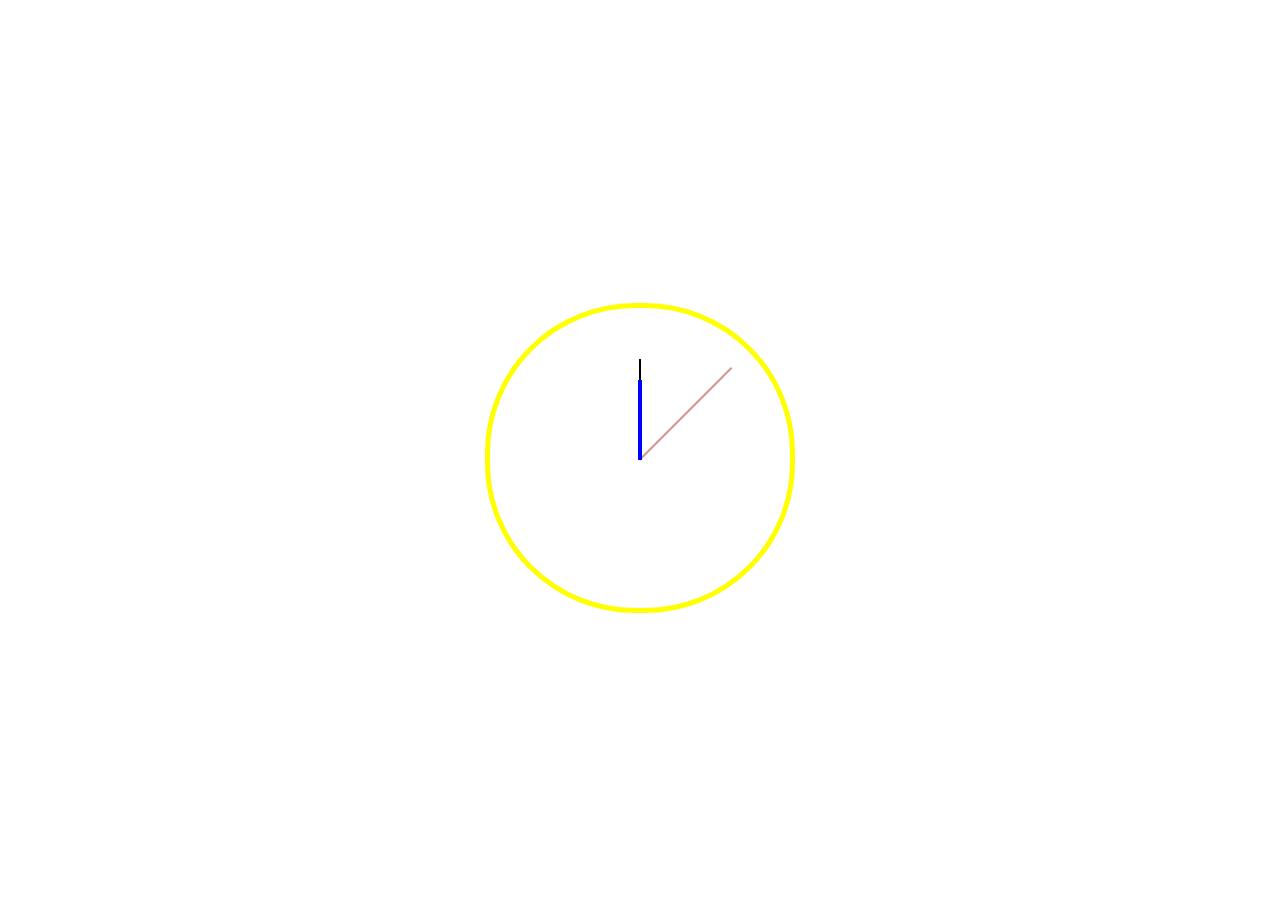
<file: index.html>
<html lang="en">
<head>
    <meta charset="UTF-8">
    <meta http-equiv="X-UA-Compatible" content="IE=edge">
    <meta name="viewport" content="width=device-width, initial-scale=1.0">
    <link rel="stylesheet" href="style.css">
    <script src="app.js"></script>
    <title>Analog Clock</title>
</head>
<body>
    <div class="clock">
        <div id="seconds-hand">

        </div>
        <div id="minutes-hand">

        </div>
        <div id="hours-hand">

        </div>
        <div id="center">

        </div>
    </div>
  
    
</body>
</html>
</file>
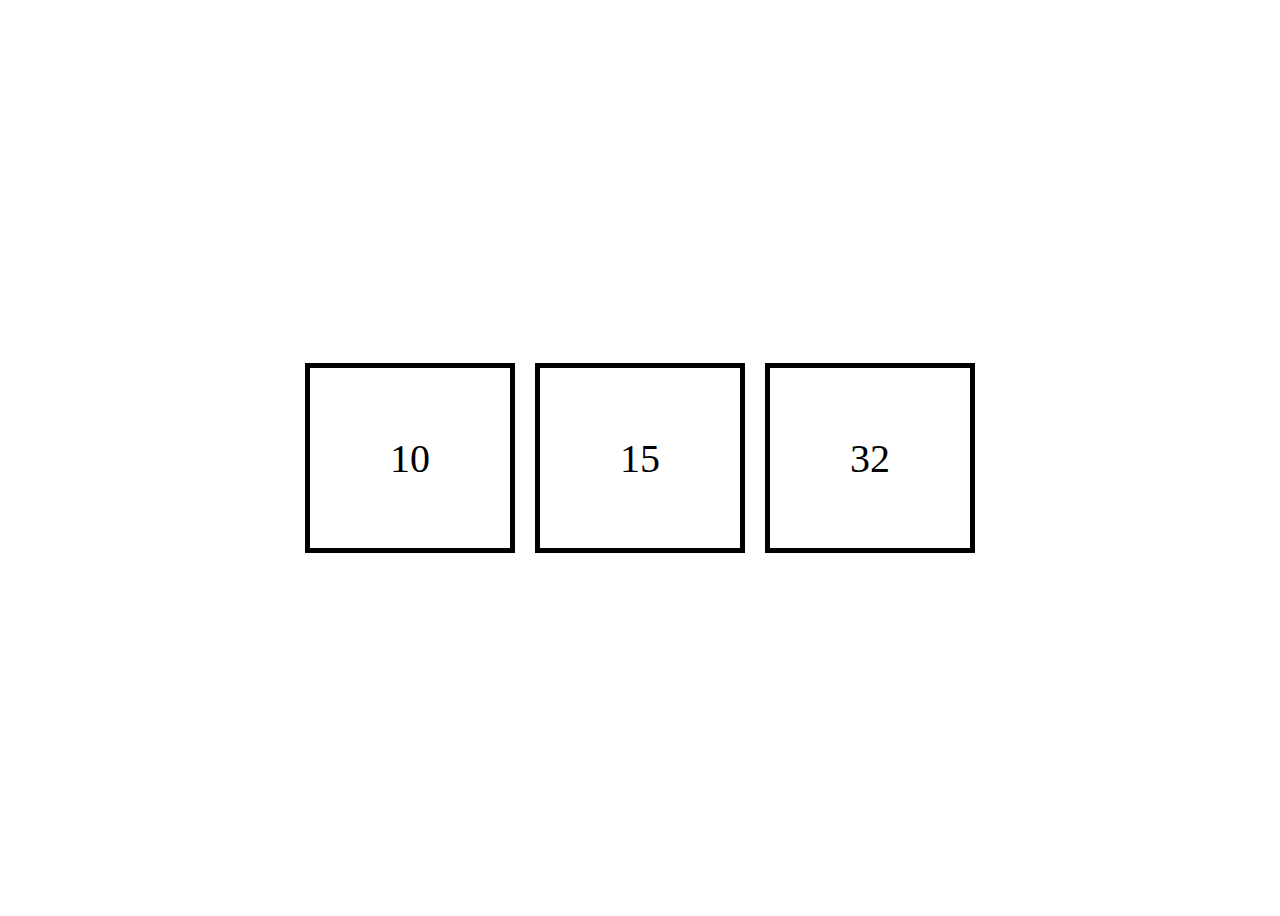
<file: digitalclock.html>
<html lang="en">
<head>
    <meta charset="UTF-8">
    <meta http-equiv="X-UA-Compatible" content="IE=edge">
    <meta name="viewport" content="width=device-width, initial-scale=1.0">
    <script src="app1.js"></script>
    <title>Digital Clock</title>
    <style>
        .digitalclock{
            display: flex;
            justify-content: center;
            align-items: center;
            height: 100vh;
            
        }
        .hours{
            border:5px solid black;
            width:200px;
            height: 200px;
            font-size: 40px;
            margin: 10px;
            float: left;
            display: flex;
            justify-content: center;
            align-items: center;
            height: 20vh;

        }
        .minutes{
            border:5px solid black;
            width:200px;
            height: 200px;
            font-size: 40px;
            margin: 10px;
            float: left;
            display: flex;
            justify-content: center;
            align-items: center;
            height: 20vh;

        }
        .seconds{
            border:5px solid black;
            width:200px;
            height: 200px;
            font-size: 40px;
            margin: 10px;
            float: left;
            text-align: center;
            display: flex;
            justify-content: center;
            align-items: center;
            height: 20vh;

        }
    </style>
</head>
<body>
    <div class="digitalclock">


        <div class="hours">
            <script>
                getHours();
                
            </script>
    
        </div>
        <div class="minutes">
            <script>
                getMinutes();
            </script>
        </div>
        <div class="seconds">
            <script>
                getSeconds();
            </script>
        </div>
    </div>
  
    
</body>
</html>
</file>
<file: style.css>
body{
    display: flex;
    justify-content: center;
    align-items: center;
    height: 100vh;
    
}


.clock{
    position: absolute;
    height: 300px;
    width:300px;
    border-radius: 150px;
    border: 5px solid yellow;
    

}
#seconds-hand{
    position: absolute;
    height: 130px;
    width: 2px;
    background-color: brown;
    left:149px;
    bottom: 149px;
    opacity:50%;
    transform: rotate(45deg);
    transform-origin: 0% 100%;

}
#minutes-hand{
    position: absolute;
    height: 100px;
    width: 2px;
    background-color:black;
    left:149px;
    bottom: 149px;
    
}
#hours-hand{
    position: absolute;
    height:80px;
    width: 4px;
    background-color: blue;
    left:148px;
    bottom:148px;
    
}
</file>
